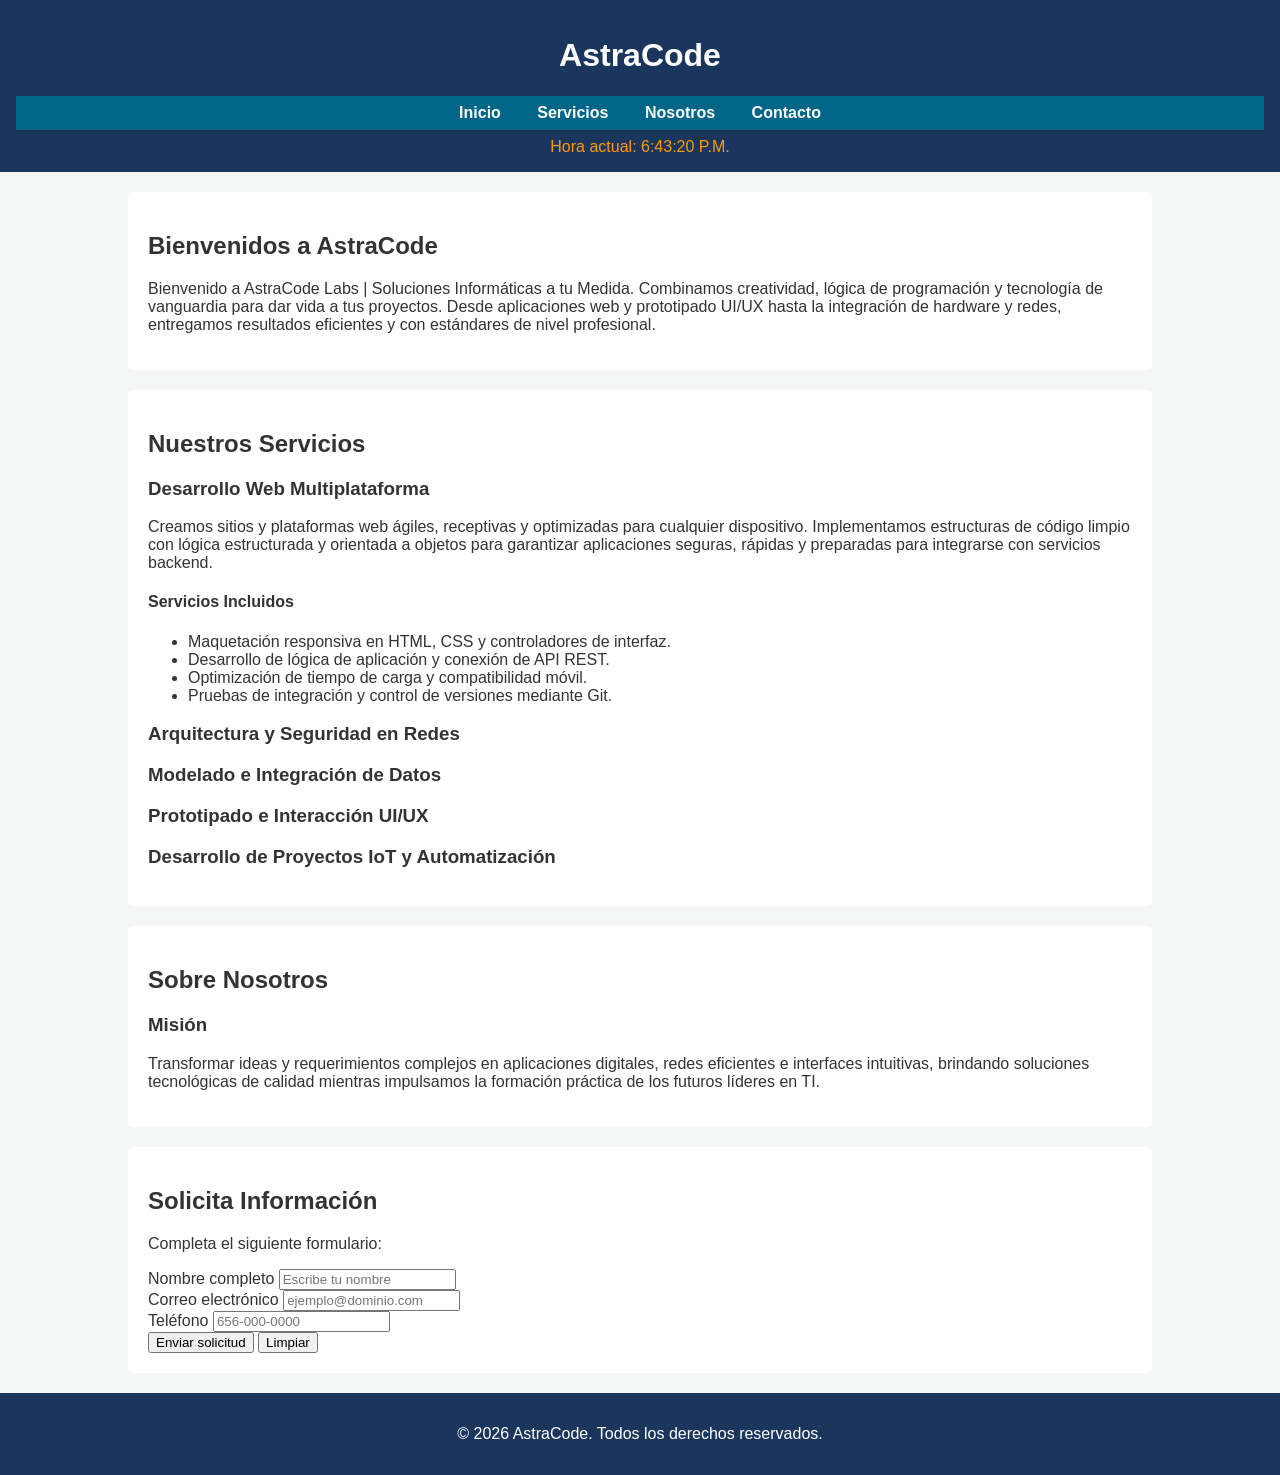
<file: index.html>
<!DOCTYPE html>
<html lang="es">
<head>
    <meta charset="UTF-8">
    <meta name="viewport" content="width=device-width, initial-scale=1.0">
    <meta name="description" content="AstraCode es una agencia universitaria de innovación informática especializada en el desarrollo de soluciones digitales y arquitectura tecnológica">
    <meta name="keywords" content="tecnología, soporte técnico, redes, desarrollo web">
    <meta name="author" content="AstraCode">
    <link rel="stylesheet" href="estilo.css">    
    <script src="script.js" defer></script> 
    <title>AstraCode - Soluciones Informáticas</title>
</head>
<body>

    <!-- CABECERA -->
    <header>
        <h1>AstraCode</h1>
        <nav>
            <a href="#inicio">Inicio</a>
            <a href="#servicios">Servicios</a>
            <a href="#nosotros">Nosotros</a>
            <a href="#contacto">Contacto</a>
        </nav>
    </header>

    <!-- CONTENIDO PRINCIPAL -->
    <main>
        <!-- INICIO -->
        <section id="inicio">
            <h2>Bienvenidos a AstraCode</h2>
            <p>
                Bienvenido a AstraCode Labs | Soluciones Informáticas a tu Medida.
                Combinamos creatividad, lógica de programación y tecnología de vanguardia 
                para dar vida a tus proyectos. Desde aplicaciones web y prototipado UI/UX
                hasta la integración de hardware y redes, entregamos resultados eficientes
                y con estándares de nivel profesional.
            </p>
        </section>

        <!-- SERVICIOS -->
        <section id="servicios">
            <h2>Nuestros Servicios</h2>

            <article>
                <h3>Desarrollo Web Multiplataforma</h3>
                <p>
                    Creamos sitios y plataformas web ágiles, receptivas y optimizadas para cualquier
                    dispositivo. Implementamos estructuras de código limpio con lógica estructurada
                    y orientada a objetos para garantizar aplicaciones seguras, rápidas y preparadas
                    para integrarse con servicios backend.
                </p>
                <h4>Servicios Incluidos</h4>
                <ul>
                    <li>Maquetación responsiva en HTML, CSS y controladores de interfaz.</li>
                    <li>Desarrollo de lógica de aplicación y conexión de API REST.</li>
                    <li>Optimización de tiempo de carga y compatibilidad móvil.</li>
                    <li>Pruebas de integración y control de versiones mediante Git.</li>
                </ul>
            </article>
                
            <article>
                <h3>Arquitectura y Seguridad en Redes</h3>
            </article>

            <article>
                <h3>Modelado e Integración de Datos</h3>
            </article>

            <article>
                <h3>Prototipado e Interacción UI/UX</h3>
            </article>

            <article>
                <h3>Desarrollo de Proyectos IoT y Automatización</h3>
            </article>
        </section>

        <!-- NOSOTROS -->
        <section id="nosotros">
            <h2>Sobre Nosotros</h2>
            <article>
                <h3>Misión</h3>
                <p>
                    Transformar ideas y requerimientos complejos en aplicaciones digitales, redes
                    eficientes e interfaces intuitivas, brindando soluciones tecnológicas de calidad
                    mientras impulsamos la formación práctica de los futuros líderes en TI.
                </p>
            </article>
        </section>

        <!-- CONTACTO -->
        <section id="contacto">
            <h2>Solicita Información</h2>
            <p>Completa el siguiente formulario:</p>

            <form action="#" method="post"> 
                <div class="form-group">
                    <label for="nombre">Nombre completo</label>
                    <input type="text" id="nombre" name="nombre" placeholder="Escribe tu nombre" required>
                </div>

                <div class="form-group">
                    <label for="correo">Correo electrónico</label>
                    <input type="email" id="correo" name="correo" placeholder="ejemplo@dominio.com" required>
                </div>

                <div class="form-group">
                    <label for="telefono">Teléfono</label>
                    <input type="tel" id="telefono" name="telefono" placeholder="656-000-0000" required>
                </div>

                <div class="form-actions">
                    <button type="submit">Enviar solicitud</button>
                    <button type="reset">Limpiar</button>
                </div>
            </form>
        </section>
    </main>

    <!-- PIE DE PÁGINA (OPCIONAL) -->
    <footer>
        <p>&copy; 2026 AstraCode. Todos los derechos reservados.</p>
    </footer>

</body>
</html>
</file>
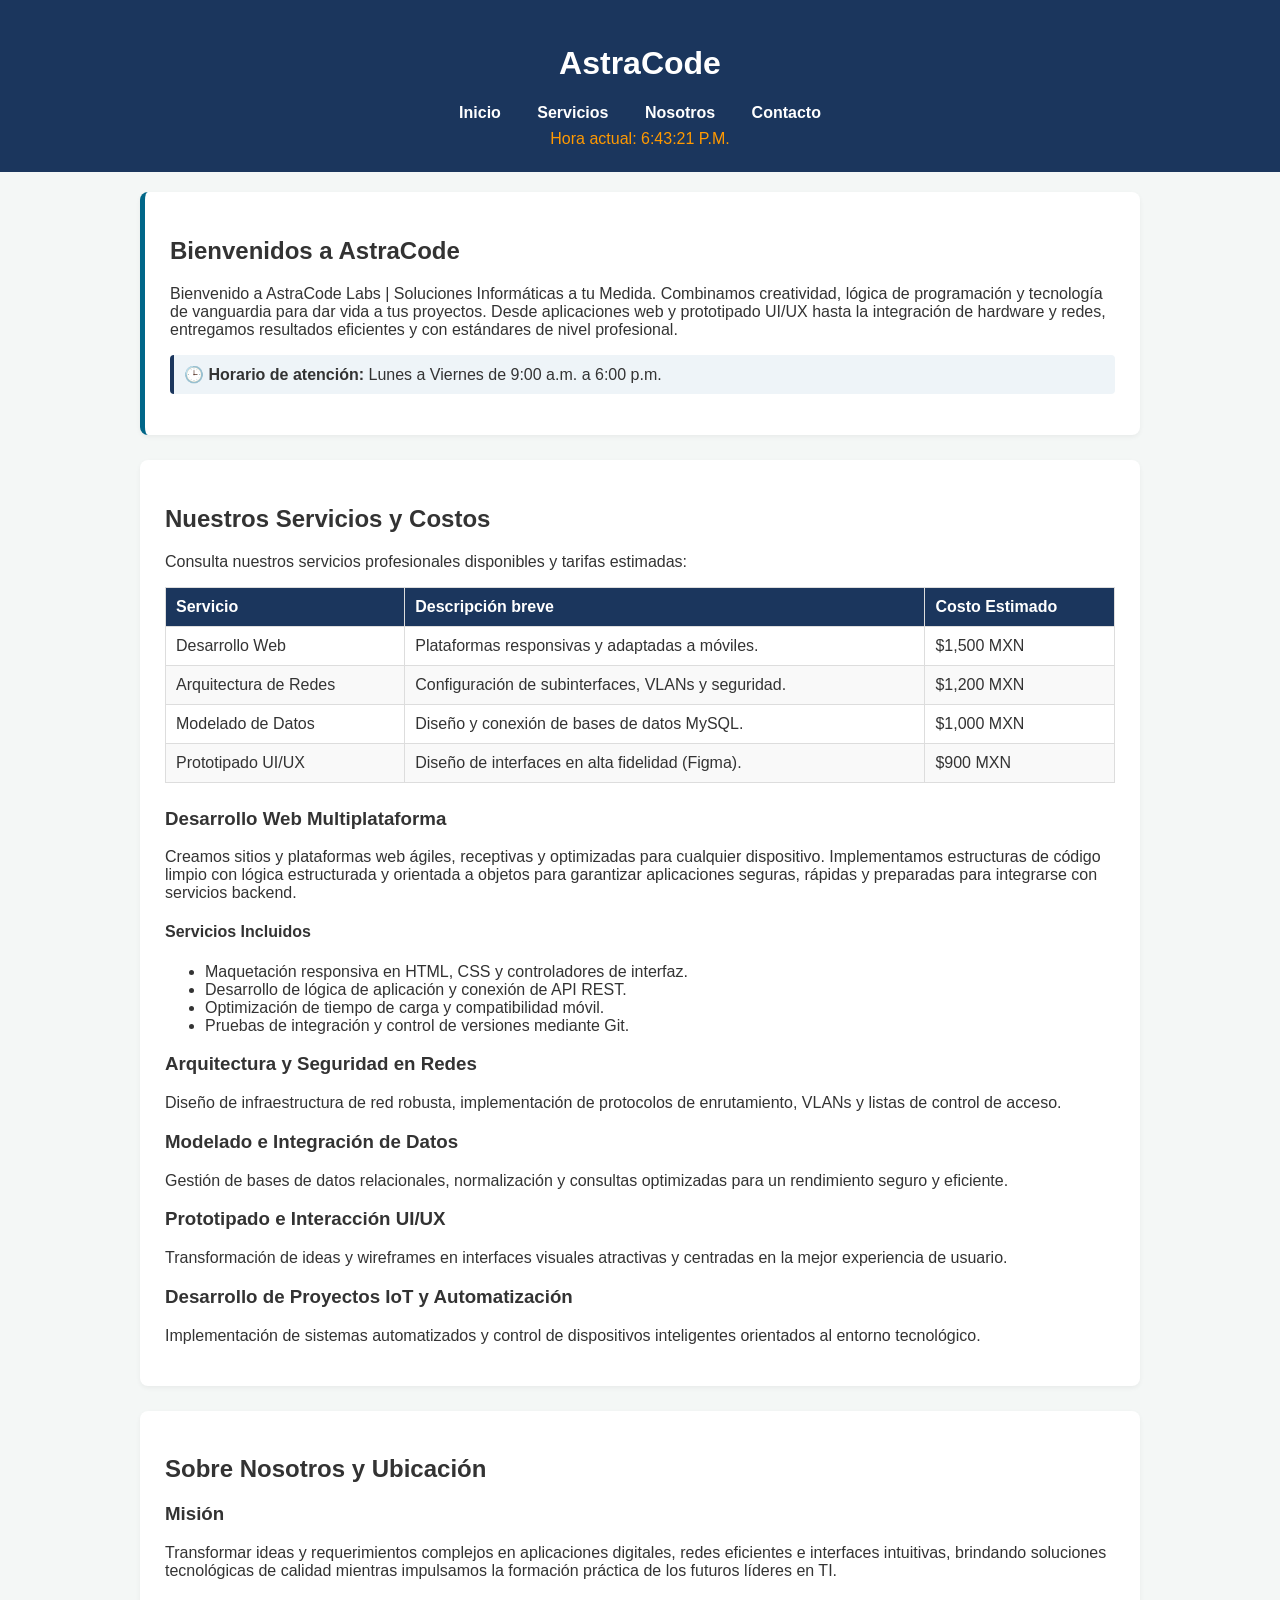
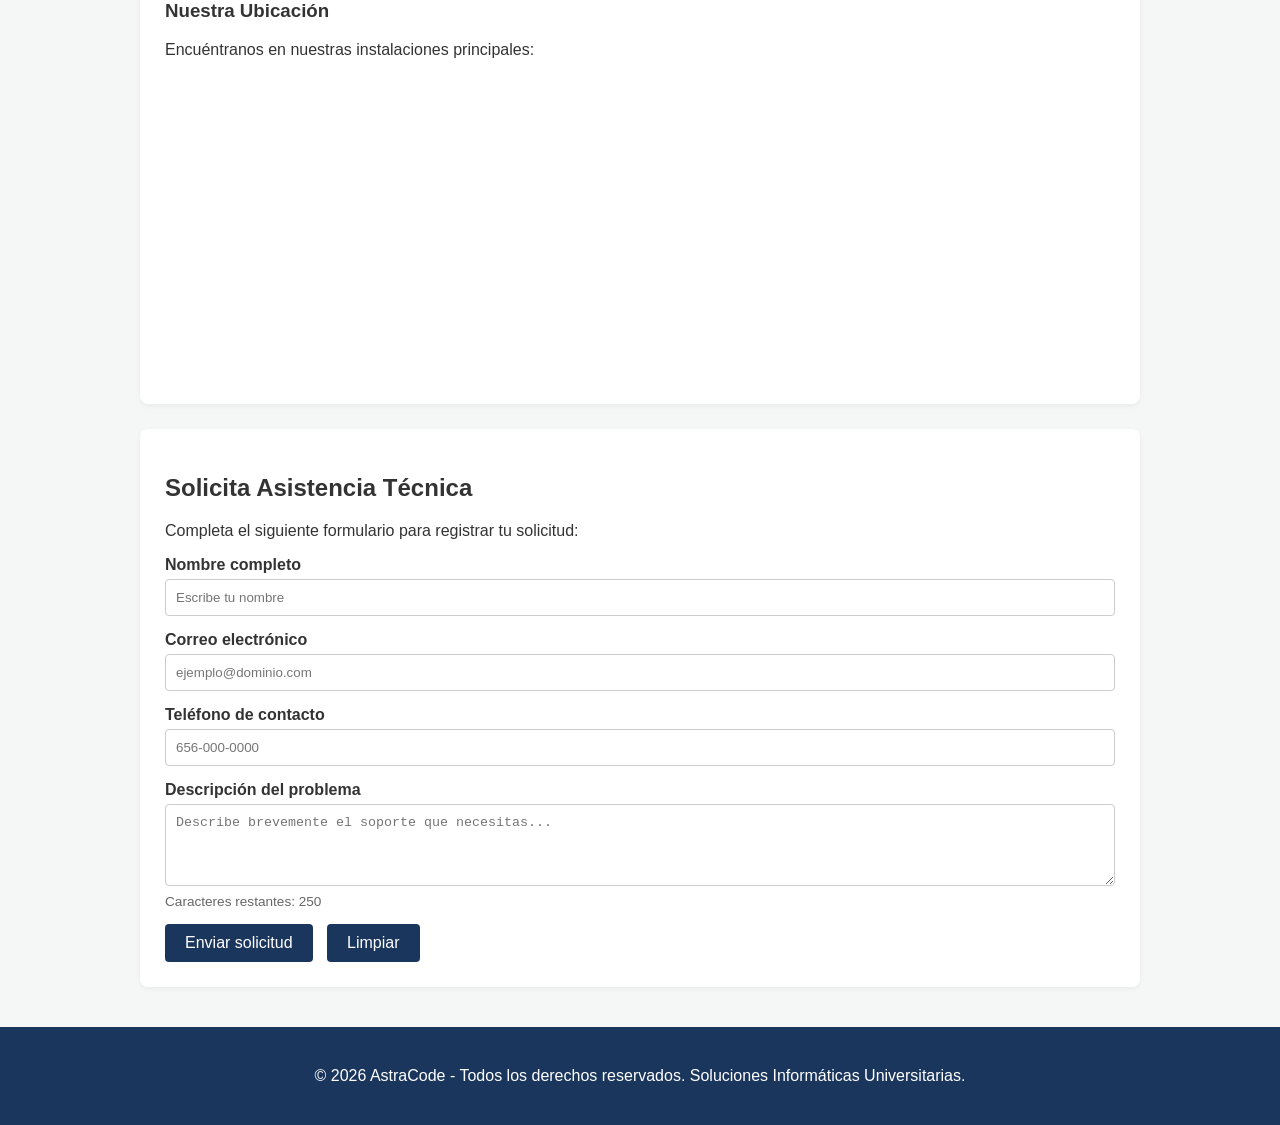
<file: RA/RA/index.html>
<!DOCTYPE html>
<html lang="es">
<head>
    <meta charset="UTF-8">
    <meta name="viewport" content="width=device-width, initial-scale=1.0">
    <meta name="description" content="AstraCode es una agencia universitaria de innovación informática especializada en el desarrollo de soluciones digitales y arquitectura tecnológica">
    <meta name="keywords" content="tecnología, soporte técnico, redes, desarrollo web">
    <meta name="author" content="AstraCode">
    <link rel="stylesheet" href="estilo.css">    
    <script src="script.js" defer></script> 
    <title>AstraCode - Soluciones Informáticas</title>
</head>
<body>

    
    <header>
        <h1>AstraCode</h1>
        <nav>
            <a href="#inicio">Inicio</a>
            <a href="#servicios">Servicios</a>
            <a href="#nosotros">Nosotros</a>
            <a href="#contacto">Contacto</a>
        </nav>
    </header>

    <main>
        <section id="inicio">
            <h2>Bienvenidos a AstraCode</h2>
            <p>
                Bienvenido a AstraCode Labs | Soluciones Informáticas a tu Medida.
                Combinamos creatividad, lógica de programación y tecnología de vanguardia 
                para dar vida a tus proyectos. Desde aplicaciones web y prototipado UI/UX
                hasta la integración de hardware y redes, entregamos resultados eficientes
                y con estándares de nivel profesional.
            </p>
            <p class="horario-destacado">🕒 <strong>Horario de atención:</strong> Lunes a Viernes de 9:00 a.m. a 6:00 p.m.</p>
        </section>

        <section id="servicios">
            <h2>Nuestros Servicios y Costos</h2>
            <p>Consulta nuestros servicios profesionales disponibles y tarifas estimadas:</p>

            <table class="tabla-servicios">
                <thead>
                    <tr>
                        <th>Servicio</th>
                        <th>Descripción breve</th>
                        <th>Costo Estimado</th>
                    </tr>
                </thead>
                <tbody>
                    <tr>
                        <td>Desarrollo Web</td>
                        <td>Plataformas responsivas y adaptadas a móviles.</td>
                        <td>$1,500 MXN</td>
                    </tr>
                    <tr>
                        <td>Arquitectura de Redes</td>
                        <td>Configuración de subinterfaces, VLANs y seguridad.</td>
                        <td>$1,200 MXN</td>
                    </tr>
                    <tr>
                        <td>Modelado de Datos</td>
                        <td>Diseño y conexión de bases de datos MySQL.</td>
                        <td>$1,000 MXN</td>
                    </tr>
                    <tr>
                        <td>Prototipado UI/UX</td>
                        <td>Diseño de interfaces en alta fidelidad (Figma).</td>
                        <td>$900 MXN</td>
                    </tr>
                </tbody>
            </table>

            <article>
                <h3>Desarrollo Web Multiplataforma</h3>
                <p>
                    Creamos sitios y plataformas web ágiles, receptivas y optimizadas para cualquier
                    dispositivo. Implementamos estructuras de código limpio con lógica estructurada
                    y orientada a objetos para garantizar aplicaciones seguras, rápidas y preparadas
                    para integrarse con servicios backend.
                </p>
                <h4>Servicios Incluidos</h4>
                <ul>
                    <li>Maquetación responsiva en HTML, CSS y controladores de interfaz.</li>
                    <li>Desarrollo de lógica de aplicación y conexión de API REST.</li>
                    <li>Optimización de tiempo de carga y compatibilidad móvil.</li>
                    <li>Pruebas de integración y control de versiones mediante Git.</li>
                </ul>
            </article>
                
            <article>
                <h3>Arquitectura y Seguridad en Redes</h3>
                <p>Diseño de infraestructura de red robusta, implementación de protocolos de enrutamiento, VLANs y listas de control de acceso.</p>
            </article>

            <article>
                <h3>Modelado e Integración de Datos</h3>
                <p>Gestión de bases de datos relacionales, normalización y consultas optimizadas para un rendimiento seguro y eficiente.</p>
            </article>

            <article>
                <h3>Prototipado e Interacción UI/UX</h3>
                <p>Transformación de ideas y wireframes en interfaces visuales atractivas y centradas en la mejor experiencia de usuario.</p>
            </article>

            <article>
                <h3>Desarrollo de Proyectos IoT y Automatización</h3>
                <p>Implementación de sistemas automatizados y control de dispositivos inteligentes orientados al entorno tecnológico.</p>
            </article>
        </section>

        <section id="nosotros">
            <h2>Sobre Nosotros y Ubicación</h2>
            <article>
                <h3>Misión</h3>
                <p>
                    Transformar ideas y requerimientos complejos en aplicaciones digitales, redes
                    eficientes e interfaces intuitivas, brindando soluciones tecnológicas de calidad
                    mientras impulsamos la formación práctica de los futuros líderes en TI.
                </p>
            </article>

            <div class="mapa-contenedor">
                <h3>Nuestra Ubicación</h3>
                <p>Encuéntranos en nuestras instalaciones principales:</p>
                <iframe 
                    src="https://www.google.com/maps/embed?pb=!1m18!1m12!1m3!1d3391.312158931163!2d-106.4245!3d31.6904!2m3!1f0!2f0!3f0!3m2!1i1024!2i768!4f13.1!3m3!1m2!1s0x0%3A0x0!2zMzHCsDQxJzI1LjQiTiAxMDbCsDI1JzI4LjIiVw!5e0!3m2!1ses!2smx!4v1650000000000!5m2!1ses!2smx" 
                    width="100%" 
                    height="300" 
                    style="border:0;" 
                    allowfullscreen="" 
                    loading="lazy" 
                    title="Mapa de ubicación AstraCode">
                </iframe>
            </div>
        </section>

        <section id="contacto">
            <h2>Solicita Asistencia Técnica</h2>
            <p>Completa el siguiente formulario para registrar tu solicitud:</p>

            <form action="#" method="post"> 
                <div class="form-group">
                    <label for="nombre">Nombre completo</label>
                    <input type="text" id="nombre" name="nombre" placeholder="Escribe tu nombre" required>
                </div>

                <div class="form-group">
                    <label for="correo">Correo electrónico</label>
                    <input type="email" id="correo" name="correo" placeholder="ejemplo@dominio.com" required>
                </div>

                <div class="form-group">
                    <label for="telefono">Teléfono de contacto</label>
                    <input type="tel" id="telefono" name="telefono" placeholder="656-000-0000" required>
                </div>

                <div class="form-group">
                    <label for="descripcion">Descripción del problema</label>
                    <textarea id="descripcion" name="descripcion" rows="4" placeholder="Describe brevemente el soporte que necesitas..." maxlength="250" required></textarea>
                    <small id="contador-caracteres">Caracteres restantes: 250</small>
                </div>

                <div class="form-actions">
                    <button type="submit">Enviar solicitud</button>
                    <button type="reset">Limpiar</button>
                </div>
            </form>
        </section>
    </main>

    <footer>
        <p>&copy; 2026 AstraCode - Todos los derechos reservados. Soluciones Informáticas Universitarias.</p>
    </footer>
</body>
</html>
</file>
<file: estilo.css>
body {
  font-family: Arial, sans-serif;
  background-color: #f4f7f6;
  color: #333333;
  margin: 0;
  padding: 0;
}

header {
  background-color: #1b365d;
  color: #ffffff;
  text-align: center;
  padding: 1rem;
}

nav {
  background-color: #006688;
  text-align: center;
  padding: 0.5rem;
}

nav a {
  color: #ffffff;
  text-decoration: none;
  margin: 0 1rem;
  font-weight: bold;
}

main {
  width: 80%;
  margin: 20px auto;
}

section {
  background-color: #ffffff;
  padding: 20px;
  margin-bottom: 20px;
  border-radius: 5px;
}

footer {
  background-color: #1b365d;
  color: #ffffff;
  text-align: center;
  padding: 1rem;
}
</file>
<file: RA/RA/estilo.css>
body {
  font-family: Arial, sans-serif;
  background-color: #f4f7f6;
  color: #333333;
  margin: 0;
  padding: 0;
}

header {
  background-color: #1b365d;
  color: #ffffff;
  text-align: center;
  padding: 1.5rem;
}

#inicio {
  border-left: 5px solid #006688;
}

.form-group {
  margin-bottom: 15px;
}

.form-group label {
  display: block;
  margin-bottom: 5px;
  font-weight: bold;
}

.form-group input,
.form-group textarea {
  width: 100%;
  padding: 10px;
  border: 1px solid #ccc;
  border-radius: 4px;
  box-sizing: border-box; 
}

/* Selector Descendiente */
nav a {
  color: #ffffff;
  text-decoration: none;
  margin: 0 1rem;
  font-weight: bold;
}

main {
  width: 85%;
  max-width: 1000px;
  margin: 20px auto;
}

section {
  background-color: #ffffff;
  padding: 25px;
  margin-bottom: 25px;
  border-radius: 8px;
  box-shadow: 0 2px 5px rgba(0,0,0,0.05); 
}


nav a:hover {
  color: #ff9900;
  text-decoration: underline;
}

button:hover {
  opacity: 0.9;
  cursor: pointer;
}


.tabla-servicios {
  width: 100%;
  border-collapse: collapse;
  margin: 15px 0 25px 0;
}

.tabla-servicios th, 
.tabla-servicios td {
  border: 1px solid #dddddd;
  text-align: left;
  padding: 10px;
}

.tabla-servicios th {
  background-color: #1b365d;
  color: white;
}

.tabla-servicios tr:nth-child(even) {
  background-color: #f9f9f9;
}

.horario-destacado {
  background-color: #eef4f8;
  padding: 10px;
  border-radius: 4px;
  border-left: 4px solid #1b365d;
}

.mapa-contenedor {
  margin-top: 20px;
}

#contador-caracteres {
  display: block;
  color: #666;
  font-size: 0.85rem;
  margin-top: 4px;
}

.form-actions button {
  background-color: #1b365d;
  color: white;
  border: none;
  padding: 10px 20px;
  border-radius: 4px;
  font-size: 1rem;
  margin-right: 10px;
}

footer {
  background-color: #1b365d;
  color: #ffffff;
  text-align: center;
  padding: 1.5rem;
  margin-top: 40px;
}
</file>
